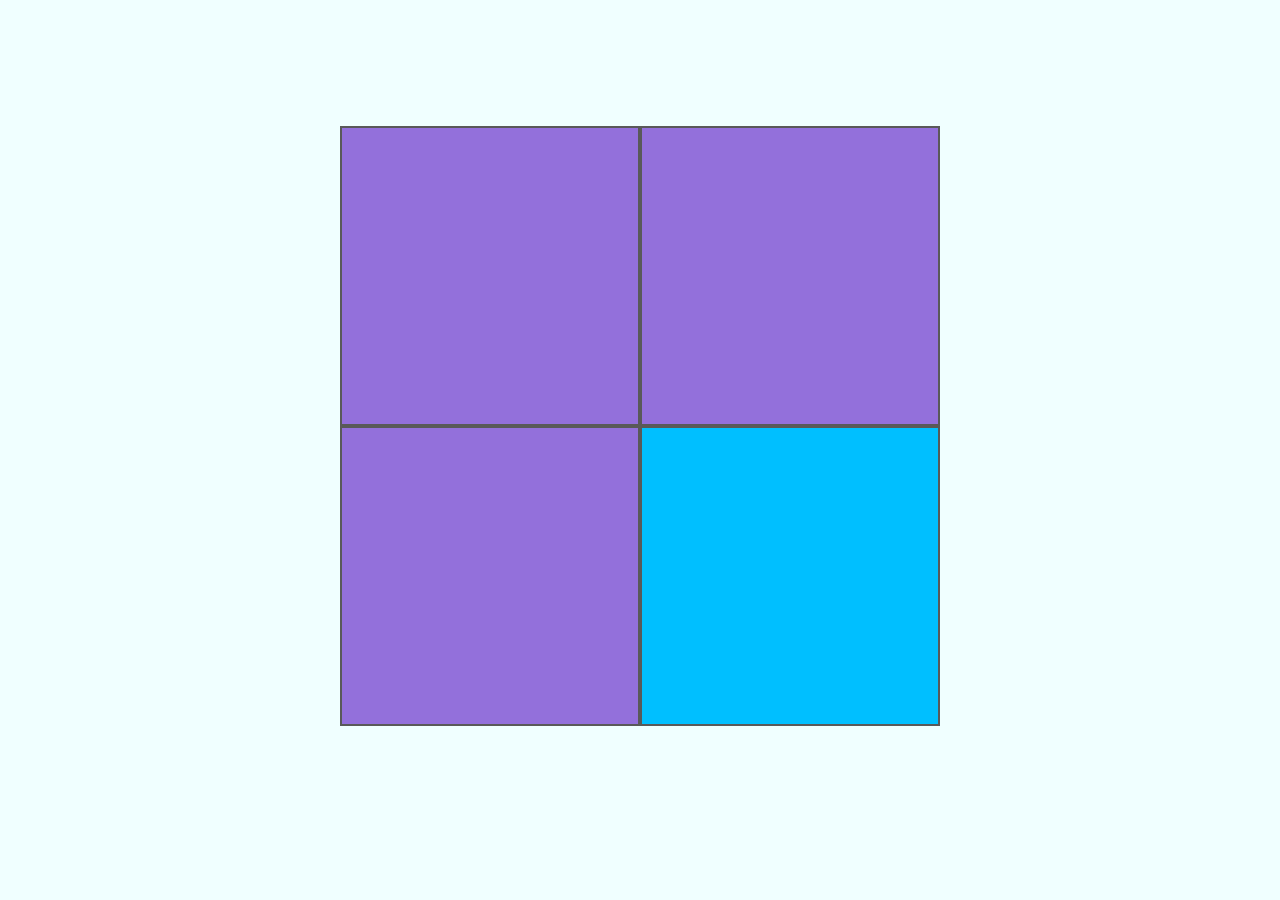
<file: opdracht Redouane/index.html>
<html>

<head>
    <link href="mijnstijl.css" rel="stylesheet" type="text/css">
    <script src="https://ajax.googleapis.com/ajax/libs/jquery/3.3.1/jquery.min.js"></script>
    <script src="javadoc.js">
    </script>
</head>

<body>
    <div class="groteVierkant">
        <div class="vierkant1"></div>
        <div class="vierkant2"></div>
        <div class="vierkant3"></div>
        <div id="2" class="vierkant4"></div>
    </div>
</body>

</html>
</file>
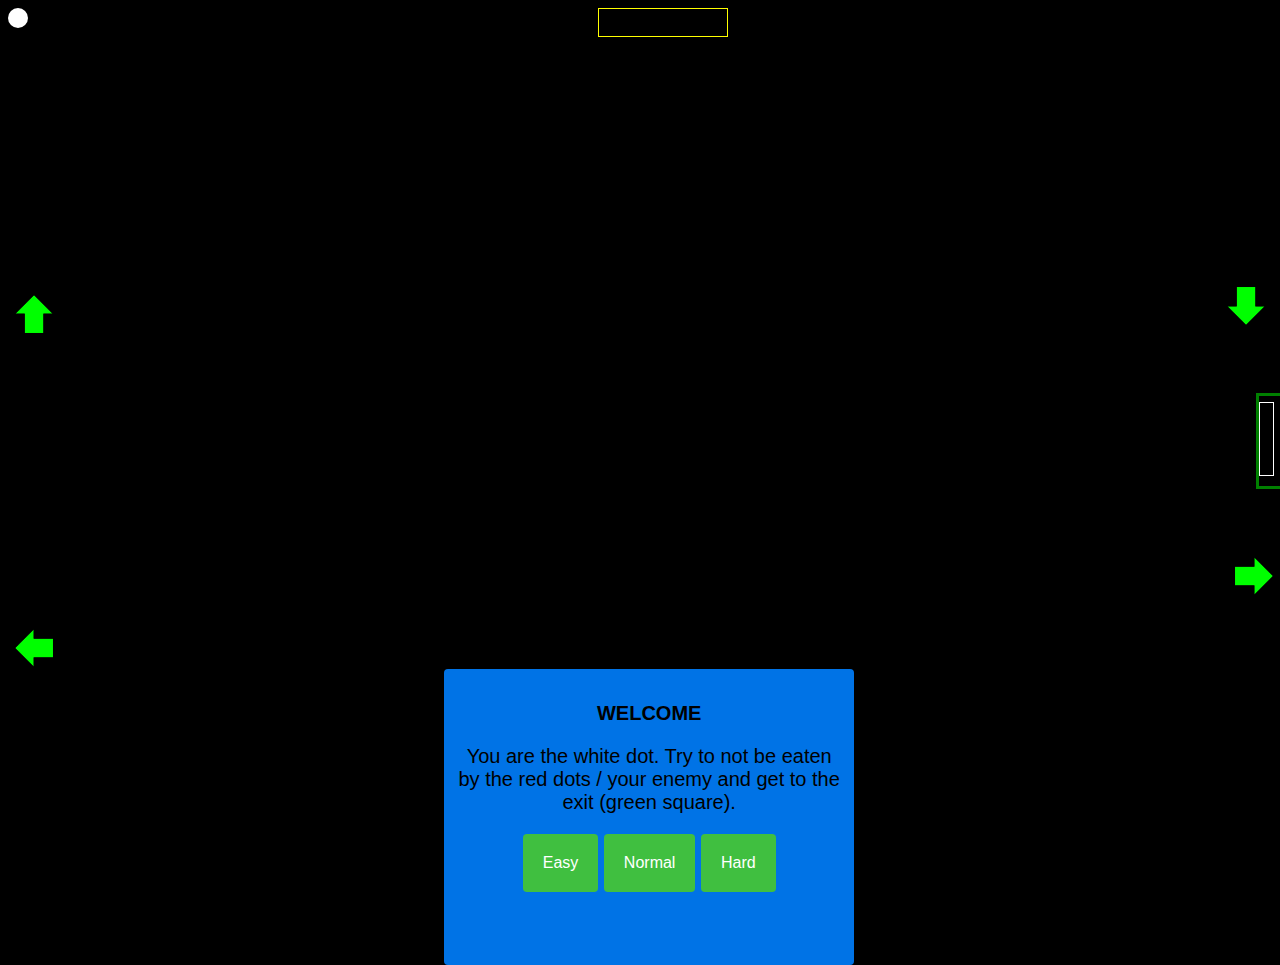
<file: Javascript/spel/index.html>
<html>

<head>
    <meta name="viewport" content="width=device-width, initial-scale=1.0">
    <meta name="viewport" content="user-scalable=no, width=device-width, initial-scale=1, maximum-scale=1">
    <title>Find your way out</title>
    <link rel="icon" href="fotos/gameconsole.jpg" type="image/gif" sizes="16x16">
    <link href="opmaak.css" rel="stylesheet" type="text/css">
    <script src="https://ajax.googleapis.com/ajax/libs/jquery/3.3.1/jquery.min.js"></script>
    <script src="doc.js">
    </script>
</head>

<body>
    <audio id="mijnGeluid">
        <source src="geluid/point.mp3" type="audio/ogg">
    </audio>
    <!-- DIV ID speler aanmaken -->
    <div class="speler" id="speler"></div>
    <!-- DIV ID om de score te plaatsen -->
    <div id="score"></div>
    <div id="tijd"></div>
    <button id="GaNaarBoven" type="button"><img src="fotos/Uparrow.jpg" id="bovenFotoArrow"></button>
    <br>
    <button id="GaNaarLinks" type="button"><img src="fotos/Leftarrow.jpg" id="linksFotoArrow"></button>
    <button id="GaNaarBeneden" type="button"><img src="fotos/Downarrow.jpg" id="benedenFotoArrow"></button>
    <div id="uitgang2"></div>
    <div id="uitgang"></div>
    <button id="GaNaarRechts" type="button"><img src="fotos/Rightarrow.jpg" id="rechtsFotoArrow"></button>
    <!-- de blok dat je krijgt wanneer je het spel start -->
    <div id="welkombox">
        <p id="welkom">WELCOME</p>
        <p>You are the white dot. Try to not be eaten by the red dots / your enemy and get to the exit (green square).</p>
        <button id="StartEasy" type="button">Easy</button>
        <button id="StartNormaal" type="button">Normal</button>
        <button id="StartHard" type="button">Hard</button>
    </div>
    <!-- de blok dat je krijgt wanneer je verloren hebt -->
    <div id="verlorenbox">
        <p>You have lost</p>
        <div id="ditWasJeScore"></div>
        <button id="StartEasyOpnieuw" type="button">Easy</button>
        <button id="StartNormaalOpnieuw" type="button">Normal</button>
        <button id="StartHardOpnieuw" type="button">Hard</button>
    </div>
</body>

</html>
</file>
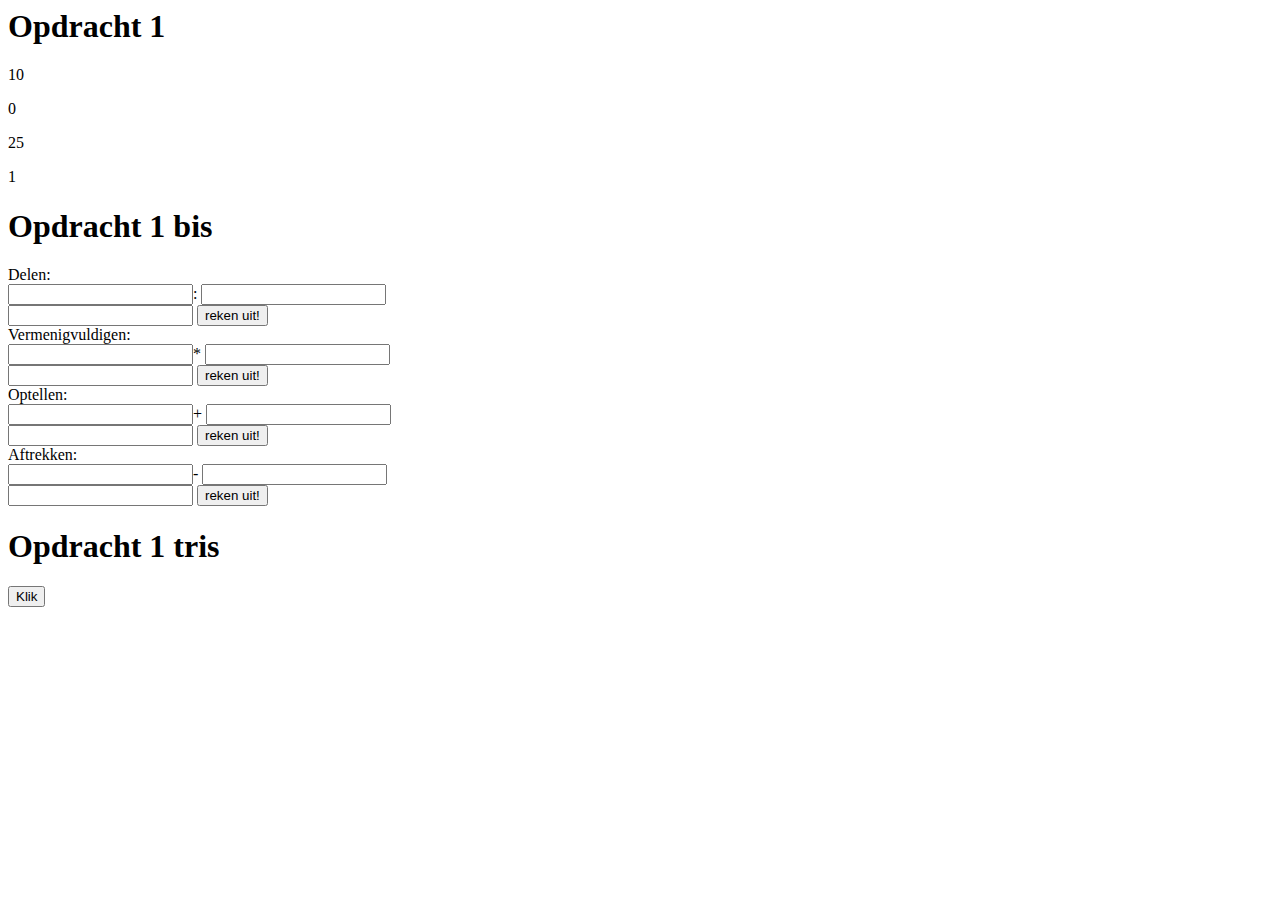
<file: Javascript/week 1/functies/index.html>
<html>

<head>
    <script src="https://ajax.googleapis.com/ajax/libs/jquery/3.3.1/jquery.min.js"></script>
    <script src="doc.js"></script>
</head>

<body>
    <h1>Opdracht 1</h1>
    <p id="opdracht1_1"></p>
    <p id="opdracht1_2"></p>
    <p id="opdracht1_3"></p>
    <p id="opdracht1_4"></p>
    <h1>Opdracht 1 bis</h1>
    <form name='rekenen'> Delen:
        <br>
        <input type='text' name='box1'>:
        <input type='text' name='box2'>
        <br>
        <input type='text' name='box3'>
        <input type='button' name='uitrekenen' onclick="rekenen1()" value='reken uit!'>
        <br> Vermenigvuldigen:
        <br>
        <input type='text' name='box4'>*
        <input type='text' name='box5'>
        <br>
        <input type='text' name='box6'>
        <input type='button' name='uitrekenen' onclick="rekenen2()" value='reken uit!'>
        <br> Optellen:
        <br>
        <input type='text' name='box7'>+
        <input type='text' name='box8'>
        <br>
        <input type='text' name='box9'>
        <input type='button' name='uitrekenen' onclick="rekenen3()" value='reken uit!'>
        <br> Aftrekken:
        <br>
        <input type='text' name='box10'>-
        <input type='text' name='box11'>
        <br>
        <input type='text' name='box12'>
        <input type='button' name='uitrekenen' onclick="rekenen4()" value='reken uit!'> </form>
    <h1>Opdracht 1 tris</h1>
    <button onclick="Opdracht1_tris_4()">Klik</button>
    <p id="opdracht1_tris_1_geschiedenis"></p>
</body>

</html>
</file>
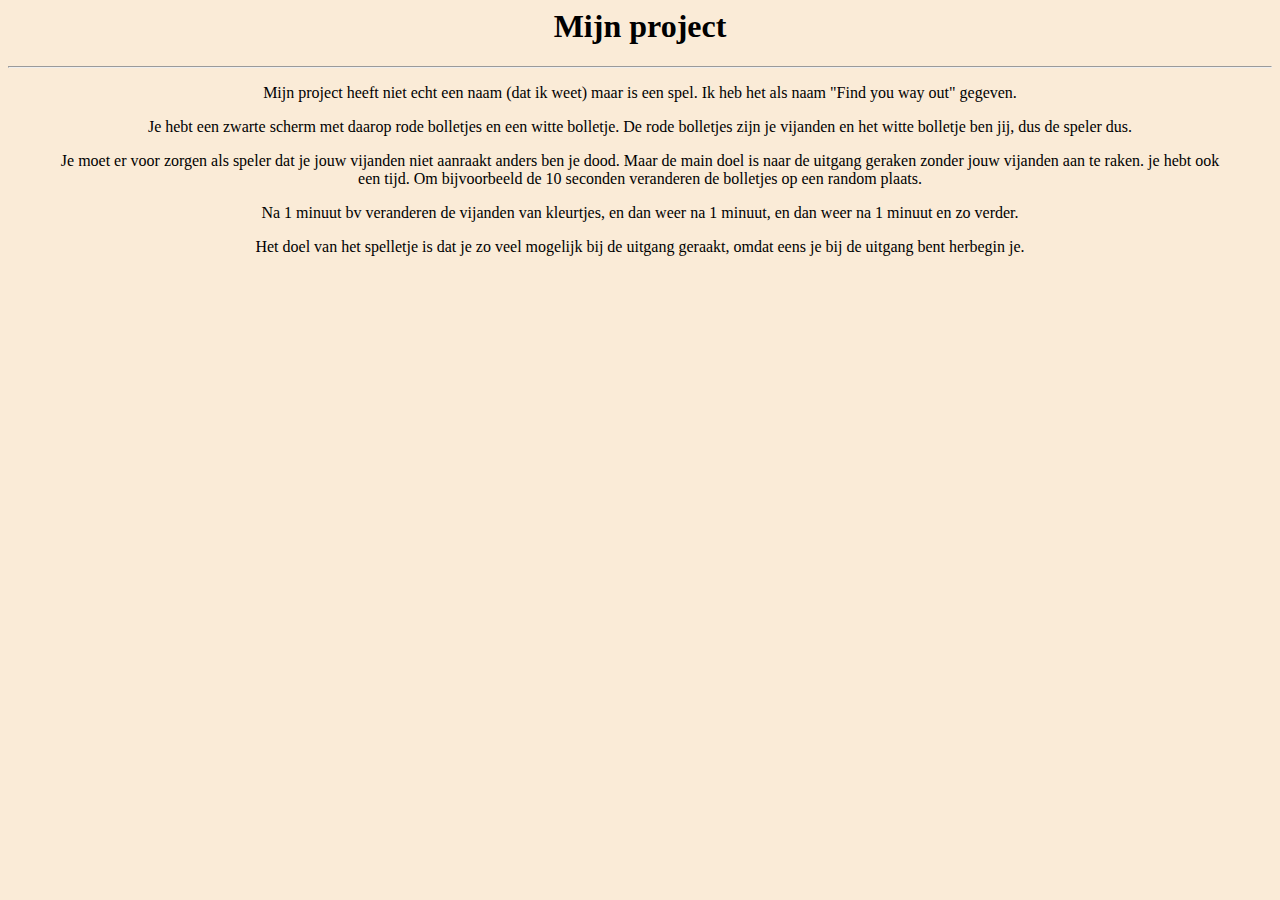
<file: Javascript/week 1/korte omschrijving project/index.html>
<html>

<head>
    <link rel="stylesheet" href="mijnstijl.css"> </head>

<body>
    <h1>Mijn project</h1><hr>
    <p>Mijn project heeft niet echt een naam (dat ik weet) maar is een spel. Ik heb het als naam "Find you way out" gegeven. <p>Je hebt een zwarte scherm met daarop rode bolletjes en een witte bolletje. De rode bolletjes zijn je vijanden en het witte bolletje ben jij, dus de speler dus.</p><p> Je moet er voor zorgen als speler dat je jouw vijanden niet aanraakt anders ben je dood. Maar de main doel is naar de uitgang geraken zonder jouw vijanden aan te raken. je hebt ook een tijd. Om bijvoorbeeld de 10 seconden veranderen de bolletjes op een random plaats.</p>
    <p>Na 1 minuut bv veranderen de vijanden van kleurtjes, en dan weer na 1 minuut, en dan weer na 1 minuut en zo verder.</p>
    <p>Het doel van het spelletje is dat je zo veel mogelijk bij de uitgang geraakt, omdat eens je bij de uitgang bent herbegin je.</p>
</body>

</html>
</file>
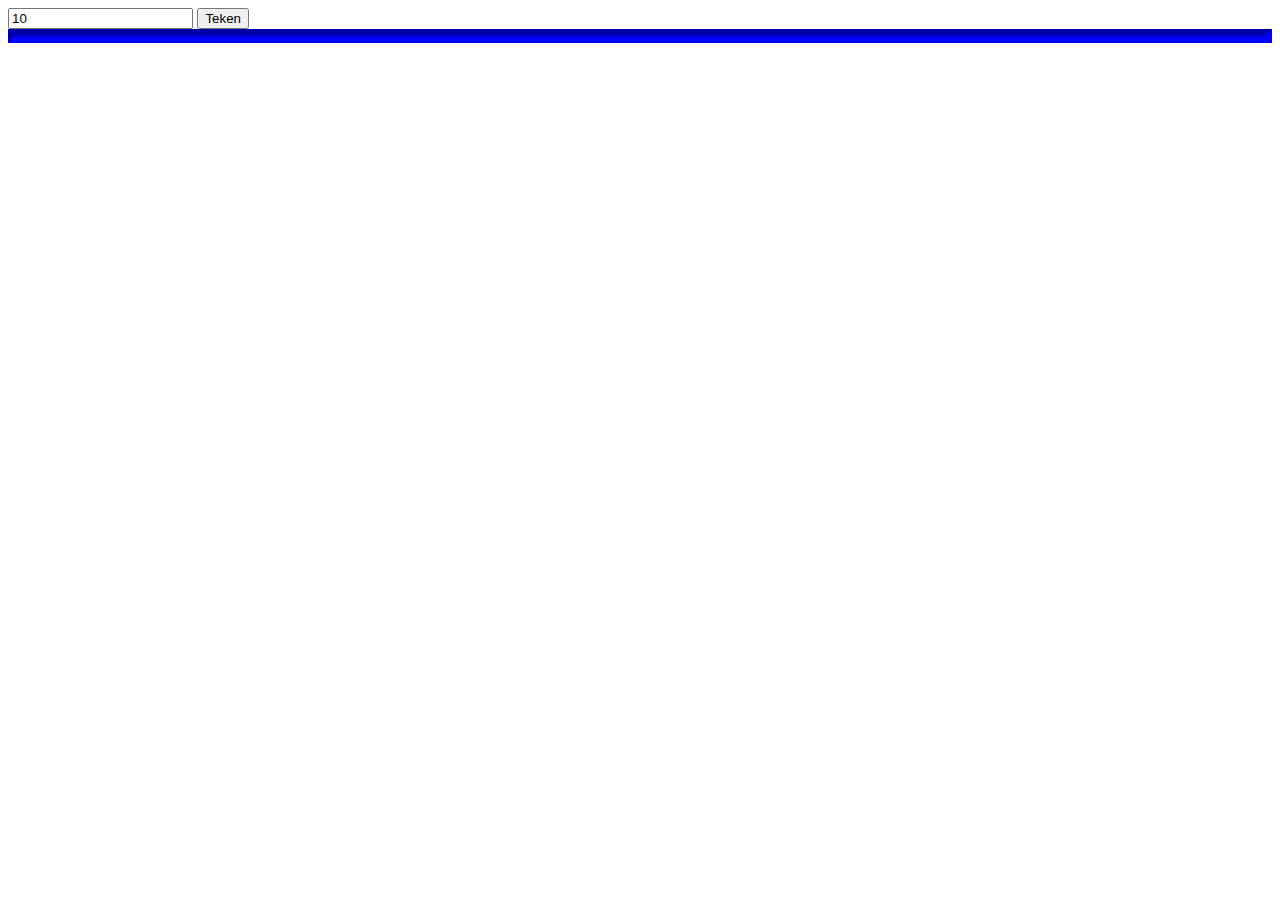
<file: Javascript/week 2/met foto's/index.html>
<!DOCTYPE html>
<html lang="nl">

<head>
    <meta charset="utf-8" />
    <meta name="author" content="Vanessa Knez" />
    <meta name="viewport" content="width=device-width, initial-scale=1.0" />
    <link rel="stylesheet" href="mijnstijl.css"> 
    <script src="https://ajax.googleapis.com/ajax/libs/jquery/3.3.1/jquery.min.js"></script>
    <script src="doc.js"></script>
    </head>

<body>
    <input type="number" id="invoerGetal" value="10">
    <button id="knop" onclick="haalGetalOp()">Teken</button>
    <div id="bord"></div>
    
</body>

</html>
</file>
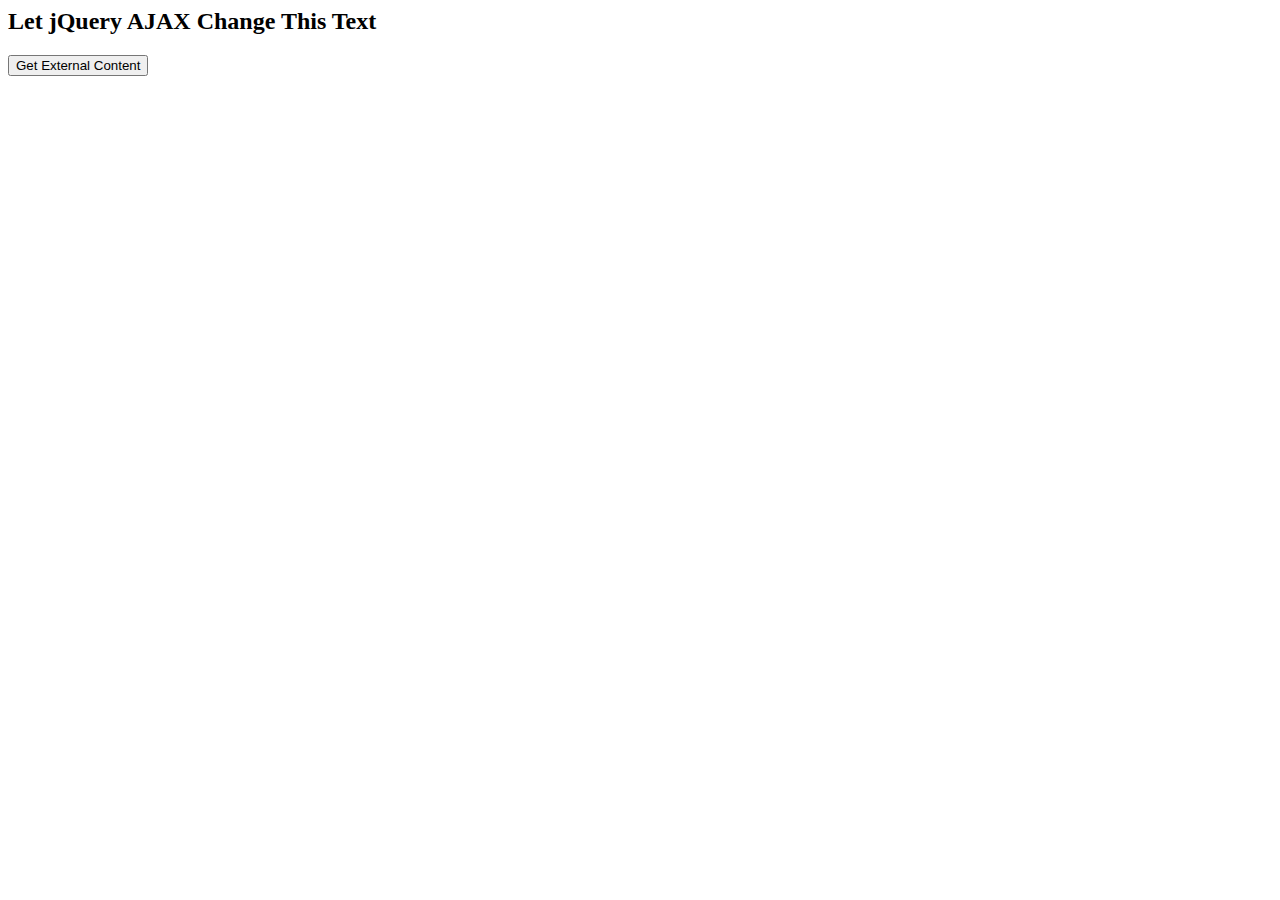
<file: Javascript/week 4/opdracht13.html>
<html>

<head>
    <script src="https://ajax.googleapis.com/ajax/libs/jquery/3.3.1/jquery.min.js"></script>
    <script>
        $(document).ready(function () {
            $("button").click(function () {
                $.getJSON('http://maps.googleapis.com/maps/api/geocode/json?address=Grimbergen,Belgie', function (data) {
                    document.getElementById("gegevens").innerHTML = data.results[0].address_components[0].long_name + "<br>" + data.results[0].address_components[1].long_name;
                });
            });
        });
    </script>
</head>

<body>
    <div id="gegevens"><h2>Let jQuery AJAX Change This Text</h2></div>
    <button>Get External Content</button>
</body>

</html>
</file>
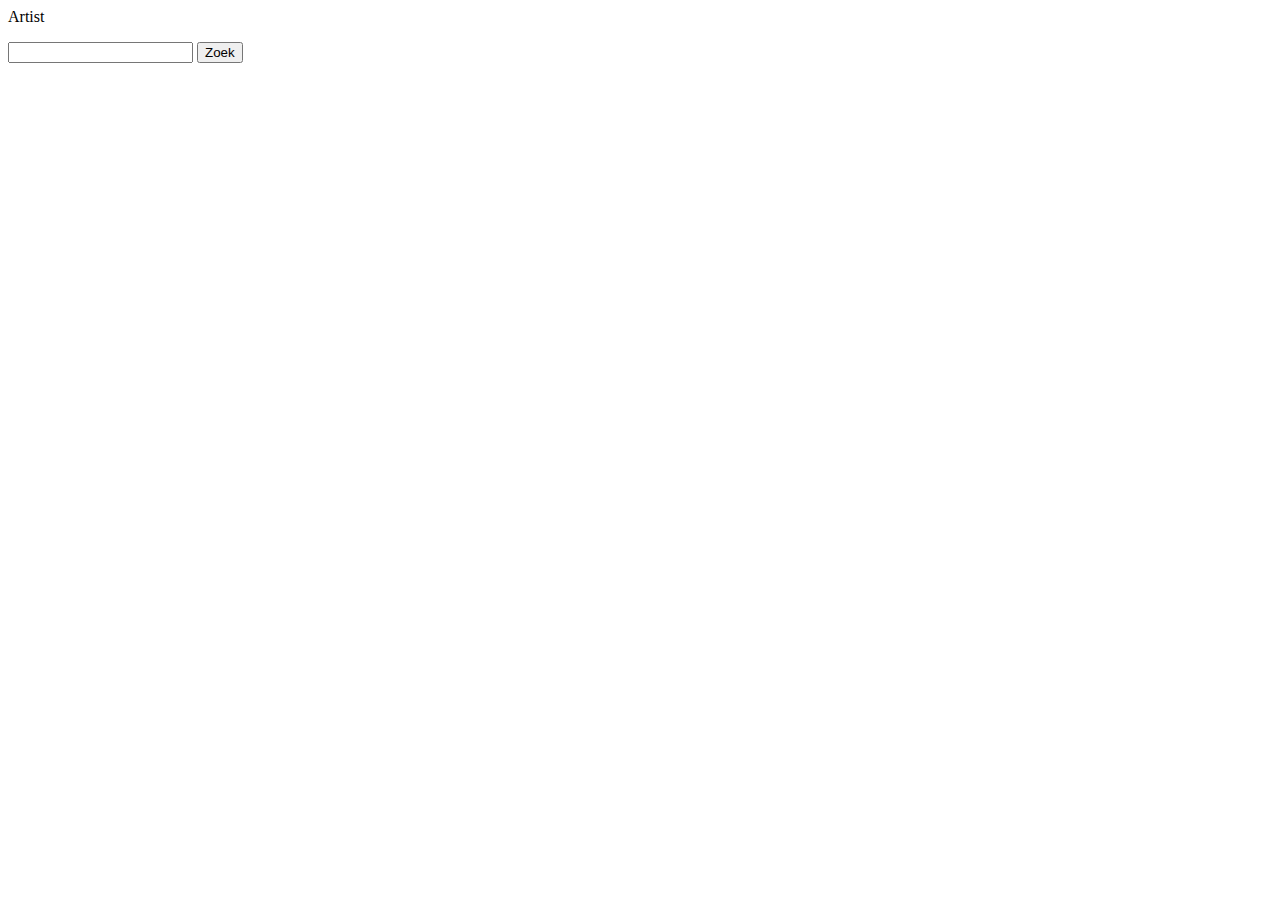
<file: Javascript/week 5/opdracht15.html>
<html>

<head>
    <script src="https://ajax.googleapis.com/ajax/libs/jquery/3.3.1/jquery.min.js"></script>
    <script src="doc.js"></script>
</head>

<body>
    <p>Artist</p>
    <input type="text" id="artist" value="">
    <button onclick="Zoek()">Zoek</button>
    <div id="gegevens"></div>
</body>

</html>
</file>
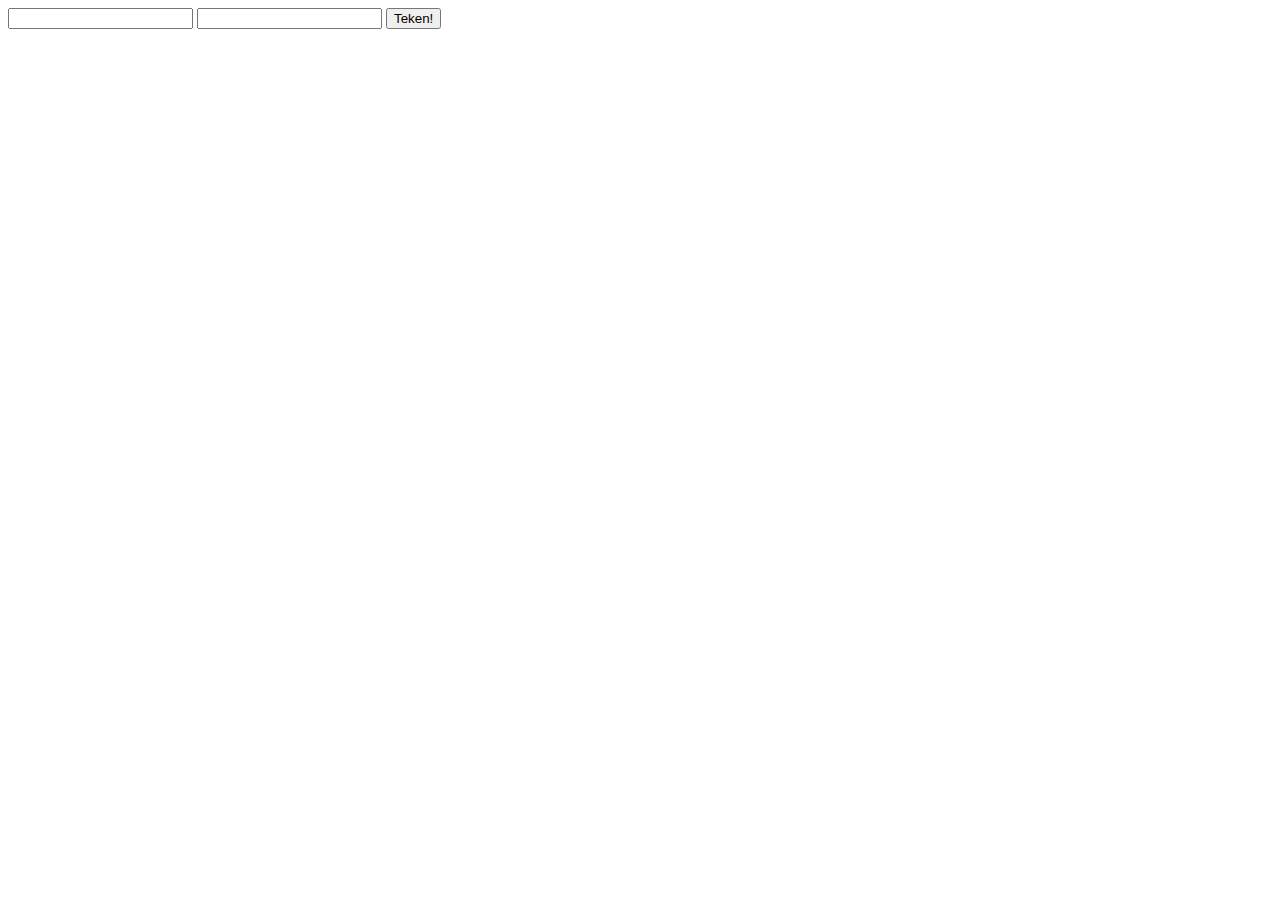
<file: Javascript/week 2/zonder foto's/dambord.html>
<html>

<head>
    <script language="JavaScript">
        "use strict";
    </script>
</head>

<body>
    <input type='text' name='horizontaal'>
    <input type='text' name='verticaal'>
    <input type='button' name='teken' onclick="tekenDambord()" value='Teken!'>
</body>

</html>
</file>
<file: opdracht Redouane/mijnstijl.css>
body {
    background-color: azure;
}

.groteVierkant {
    margin: 0 auto;
    margin-top: 10%;
    width: 600px;
    height: 600px;
    background-color: #ccc;
}

.vierkant1,
.vierkant2,
.vierkant3 {
    width: 296;
    height: 296;
    background-color: mediumpurple;
    border: 2px solid #595959;
}

.vierkant1, .vierkant2{
    float: left;
}

.vierkant3{
    float: left;
}

.vierkant4{
    width: 296;
    height: 296;
    background-color: deepskyblue;
    border: 2px solid #595959;
    float: right;
    position: relative;
}
</file>
<file: Javascript/spel/opmaak.css>
body {
    background-color: black;
    overflow: hidden;
}

.vijand {
    width: 60px;
    height: 60px;
    background: red;
    border-radius: 60px;
    position: relative;
}

.speler {
    width: 20px;
    height: 20px;
    background: white;
    border-radius: 40px;
    position: absolute;
}

#tijd {
    border: 1px solid yellow;
    width: 10vw;
    height: 3vh;
    margin-left: calc(50vw - 50px);
    color: yellow;
    text-align: center;
}

#score {
    color: limegreen;
    float: right;
    font-size: 18px;
}

#uitgang {
    border: 3px solid green;
    height: 10vh;
    width: 2vw;
    float: right;
    margin-right: -28;
    margin-top: calc(12vh - 50px);
}

#uitgang2 {
    border: 1px solid white;
    height: 8vh;
    width: 1vw;
    float: right;
    margin-top: calc(13vh - 50px);
    margin-right: -2px;
}

#bovenFotoArrow,
#linksFotoArrow,
#rechtsFotoArrow,
#benedenFotoArrow {
    width: 40px;
    height: 40px;
}

#GaNaarBoven,
#GaNaarLinks,
#GaNaarRechts,
#GaNaarBeneden {
    border: none;
    background-color: transparent;
    text-decoration: none;
    outline: none;
}

#GaNaarBoven {
    margin-top: calc(34vh - 50px);
}

#GaNaarLinks {
    margin-top: calc(38vh - 50px);
}

#GaNaarBeneden {
    float: right;
    margin-top: calc(0vh - 50px);
}

#GaNaarRechts {
    float: right;
    margin-top: calc(30vh - 50px);
    margin-right: -24px;
}

#welkombox {
    font-family: Arial, verdana, sans-serif;
    width: 30vw;
    height: 30vh;
    padding: 1%;
    margin-left: calc(38vw - 50px);
    text-align: center;
    font-size: 20px;
    background: #0073e6;
    position: absolute;
    border-radius: 4px;
    z-index: 1;
    -webkit-animation: beweegAnimation 5s;
    -webkit-animation-fill-mode: forwards;
    animation: beweegAnimation 5s;
    animation-fill-mode: forwards;
}

#welkom {
    font-weight: bold;
}

#StartHard,
#StartNormaal,
#StartEasy {
    background-color: #40bf40;
    border: none;
    color: white;
    padding: 20px;
    text-align: center;
    text-decoration: none;
    font-size: 16px;
    cursor: pointer;
    border-radius: 4px;
}

#verlorenbox {
    font-family: Arial, verdana, sans-serif;
    width: 20vw;
    height: 20vh;
    margin-left: calc(45vw - 50px);
    text-align: center;
    font-size: 20px;
    font-weight: bold;
    background: #0073e6;
    position: absolute;
    border-radius: 4px;
    z-index: 1;
    -webkit-animation: beweegAnimation 3s;
    -webkit-animation-fill-mode: forwards;
    animation: beweegAnimation 3s;
    animation-fill-mode: forwards;
}

@-webkit-keyframes beweegAnimation {
    from {
        top: 0px;
    }
    to {
        top: 30vh;
    }
}

@keyframes beweegAnimation {
    from {
        top: 0px;
    }
    to {
        top: 30vh;
    }
}


/* op een smal scherm */

@media screen and (max-width: 600px) {
    body {
        position: static;
    }
    .vijand {
        width: 40px;
        height: 40px;
    }
    .speler {
        width: 15px;
        height: 15px;
        top: 480px;
        left: -10px;
    }
    #tijd {
        width: 30vw;
        margin-left: calc(45vw - 50px);
    }
    #uitgang2 {
        height: 8vh;
        width: 8vw;
        float: right;
        margin-top: calc(41vh - 50px);
        margin-right: -220px;
    }
    #uitgang {
        height: 10vh;
        width: 8vw;
        float: right;
        margin-top: calc(40vh - 50px);
        margin-right: calc(-18vh - 50px);
    }
    #GaNaarBoven {
        margin-top: calc(8vh - 50px);
        margin-left: calc(-100vw - 50px);
    }
    #GaNaarLinks {
        margin-left: calc(-100vw - 50px);
        margin-top: calc (20vh - 50px);
    }
    #GaNaarBeneden {
        margin-top: calc(0vh - 50px);
        margin-left: calc(-20vw - 50px);
    }
    #GaNaarRechts {
        margin-top: calc(30vh - 50px);
        margin-right: 0px;
    }
    #welkombox {
        width: 80vw;
        height: 30vh;
        margin-left: calc(15vw - 50px);
    }
    #verlorenbox {
        width: 80vw;
        height: 25vh;
        margin-left: calc(15vw - 50px);
    }
    /*
    @media screen and (orientation: portrait) {
        .speler {
            margin-left: calc(-103vw - 50px);
        }
        #tijd {
            width: 30vw;
            height: 3vh;
            margin-top: calc(130vw - 50px);
            margin-left: calc(-13vh - 50px);
        }
        #uitgang {
            height: 10vh;
            width: 8vw;
            float: right;
            margin-top: calc(45vh - 50px);
            margin-right: -220px;
        }
        #verlorenbox {
            width: 80vw;
            height: 30vh;
            margin-left: calc(20vw - 50px);
        }
        @-webkit-keyframes beweegAnimation {
            from {
                top: 0px;
            }
            to {
                top: 8vh;
            }
        }
        @keyframes beweegAnimation {
            from {
                top: 0px;
            }
            to {
                top: 8vh;
            }
        }
        */
}


}

/* een breed scherm */
@media screen and (min-width: 600px) and (max-width: 1000px) {
    body {
        overflow: hidden;
        position: static;
    }
    
    .vijand {
        width: 40px;
        height: 40px;
    }
    
    .speler {
        width: 15px;
        height: 15px;
    }
    
    #tijd {
        width: 15vw;
        height: 6vh;
        margin-left: calc(48vw - 50px);
    }
    
    #uitgang {
        height: 18vh;
        width: 4vw;
        float: right;
        margin-top: calc(-20vh - 50px);
        margin-left: calc(66vw - 50px);
    }
    
    #uitgang2 {
        float: right;
        margin-top: calc(21vh - 50px);
        margin-left: calc(60vw - 50px);
    }
    
    #welkombox {
        width: 45vw;
        height: 57vh;
        margin-left: calc(32vw - 50px);
    }
    
    #verlorenbox {
        width: 45vw;
        height: 57vh;
        margin-left: calc(32vw - 50px);
    }
    
    @-webkit-keyframes beweegAnimation {
        from {
            top: 0px;
        }
        to {
            top: 14vh;
        }
    }
    
    @keyframes beweegAnimation {
        from {
            top: 0px;
        }
        to {
            top: 14vh;
        }
    }
    
    #GaNaarBoven,
    #GaNaarLinks,
    #GaNaarBeneden {
        overflow: visible;
    }
    
    #GaNaarRechts {
        float: right;
        margin-top: calc(4vh - 50px);
        margin-right: -6px;
        overflow: visible;
    }
}
</file>
<file: Javascript/week 1/korte omschrijving project/mijnstijl.css>
body {
    background-color: antiquewhite;
    text-align: center;
    font: verdana, helvatica, sans-serif;
    font-size: 16px;
}

p {
    margin-left: 4%;
    margin-right: 4%;
}
</file>
<file: Javascript/week 2/met foto's/mijnstijl.css>
body {
    font-family: 'Roboto', sans-serif;
	font-size: 16px; 
}

h1 {
    text-transform: uppercase;
    font-size: 1.2em;
}

/* kleuren voor schaakboord */
#bord {
    border: blue inset 7px;
    
}
.first {
    clear: left;
}
.black {
    background: black;
	width: 75px;
    height:75px;
	float: left;
}
.white {
    background: white;
	width: 75px;
    height:75px;
	float: left;
}
</file>
